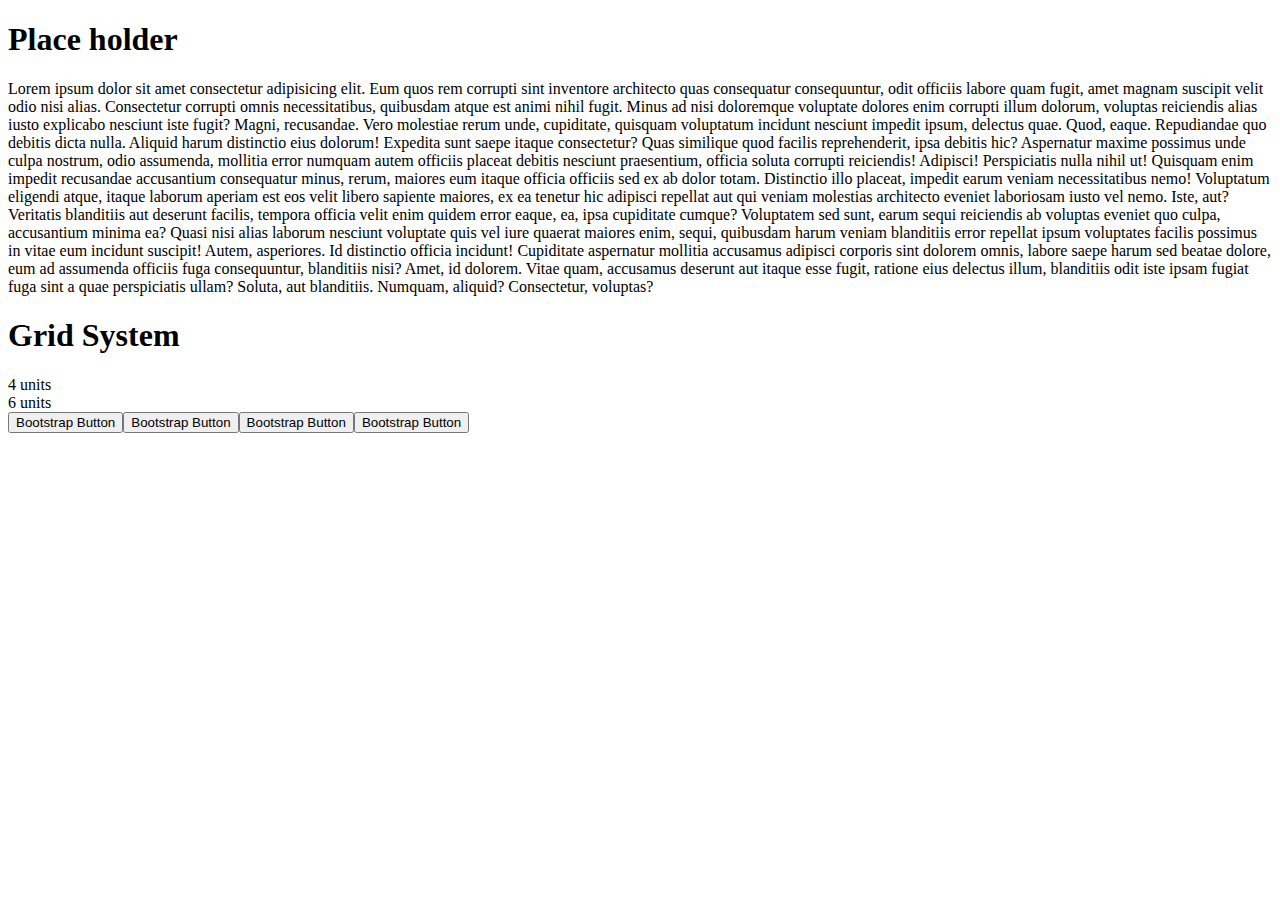
<file: Boostrap/index.html>
<!DOCTYPE html>
<html lang="en">
<head>
    <meta charset="UTF-8">
    <meta http-equiv="X-UA-Compatible" content="IE=edge">
    <meta name="viewport" content="width=device-width, initial-scale=1.0">
    <link href="https://cdn.jsdelivr.net/npm/bootstrap@5.1.3/dist/css/bootstrap.min.css" rel="stylesheet" integrity="sha384-1BmE4kWBq78iYhFldvKuhfTAU6auU8tT94WrHftjDbrCEXSU1oBoqyl2QvZ6jIW3" crossorigin="anonymous">
    <script src="https://cdn.jsdelivr.net/npm/bootstrap@5.1.3/dist/js/bootstrap.bundle.min.js" integrity="sha384-ka7Sk0Gln4gmtz2MlQnikT1wXgYsOg+OMhuP+IlRH9sENBO0LRn5q+8nbTov4+1p" crossorigin="anonymous"></script>
    <script src="https://cdn.jsdelivr.net/npm/@popperjs/core@2.10.2/dist/umd/popper.min.js" integrity="sha384-7+zCNj/IqJ95wo16oMtfsKbZ9ccEh31eOz1HGyDuCQ6wgnyJNSYdrPa03rtR1zdB" crossorigin="anonymous"></script>
<script src="https://cdn.jsdelivr.net/npm/bootstrap@5.1.3/dist/js/bootstrap.min.js" integrity="sha384-QJHtvGhmr9XOIpI6YVutG+2QOK9T+ZnN4kzFN1RtK3zEFEIsxhlmWl5/YESvpZ13" crossorigin="anonymous"></script>
    <title>Document</title>
</head>
<body>
    <div class="container-fluid">
        <h1 class="display-1">Place holder</h1>
        <p class="lead">Lorem ipsum dolor sit amet consectetur adipisicing elit. Eum quos rem corrupti sint inventore architecto quas consequatur consequuntur, odit officiis labore quam fugit, amet magnam suscipit velit odio nisi alias.
        Consectetur corrupti omnis necessitatibus, quibusdam atque est animi nihil fugit. Minus ad nisi doloremque voluptate dolores enim corrupti illum dolorum, voluptas reiciendis alias iusto explicabo nesciunt iste fugit? Magni, recusandae.
        Vero molestiae rerum unde, cupiditate, quisquam voluptatum incidunt nesciunt impedit ipsum, delectus quae. Quod, eaque. Repudiandae quo debitis dicta nulla. Aliquid harum distinctio eius dolorum! Expedita sunt saepe itaque consectetur?
        Quas similique quod facilis reprehenderit, ipsa debitis hic? Aspernatur maxime possimus unde culpa nostrum, odio assumenda, mollitia error numquam autem officiis placeat debitis nesciunt praesentium, officia soluta corrupti reiciendis! Adipisci!
        Perspiciatis nulla nihil ut! Quisquam enim impedit recusandae accusantium consequatur minus, rerum, maiores eum itaque officia officiis sed ex ab dolor totam. Distinctio illo placeat, impedit earum veniam necessitatibus nemo!
        Voluptatum eligendi atque, itaque laborum aperiam est eos velit libero sapiente maiores, ex ea tenetur hic adipisci repellat aut qui veniam molestias architecto eveniet laboriosam iusto vel nemo. Iste, aut?
        Veritatis blanditiis aut deserunt facilis, tempora officia velit enim quidem error eaque, ea, ipsa cupiditate cumque? Voluptatem sed sunt, earum sequi reiciendis ab voluptas eveniet quo culpa, accusantium minima ea?
        Quasi nisi alias laborum nesciunt voluptate quis vel iure quaerat maiores enim, sequi, quibusdam harum veniam blanditiis error repellat ipsum voluptates facilis possimus in vitae eum incidunt suscipit! Autem, asperiores.
        Id distinctio officia incidunt! Cupiditate aspernatur mollitia accusamus adipisci corporis sint dolorem omnis, labore saepe harum sed beatae dolore, eum ad assumenda officiis fuga consequuntur, blanditiis nisi? Amet, id dolorem.
        Vitae quam, accusamus deserunt aut itaque esse fugit, ratione eius delectus illum, blanditiis odit iste ipsam fugiat fuga sint a quae perspiciatis ullam? Soluta, aut blanditiis. Numquam, aliquid? Consectetur, voluptas?</p>
    </div>
    <div class="container">
        <h1 class="display-1 text-center text-primary">Grid System</h1>
        <div class="row">
            <div class="col-4 bg-success">4 units</div>
            <div class="col-6 bg-info">6 units</div>
        </div>
    </div>
    <button type="button" class="btn btn-primary">Bootstrap Button</botton>
    <button type="button" class="btn btn-info">Bootstrap Button</botton>
    <button type="button" class="btn btn-outline-success">Bootstrap Button</botton>
    <button type="button" class="btn btn-outline-warning">Bootstrap Button</botton>
      
     
</body>
</html>
</file>
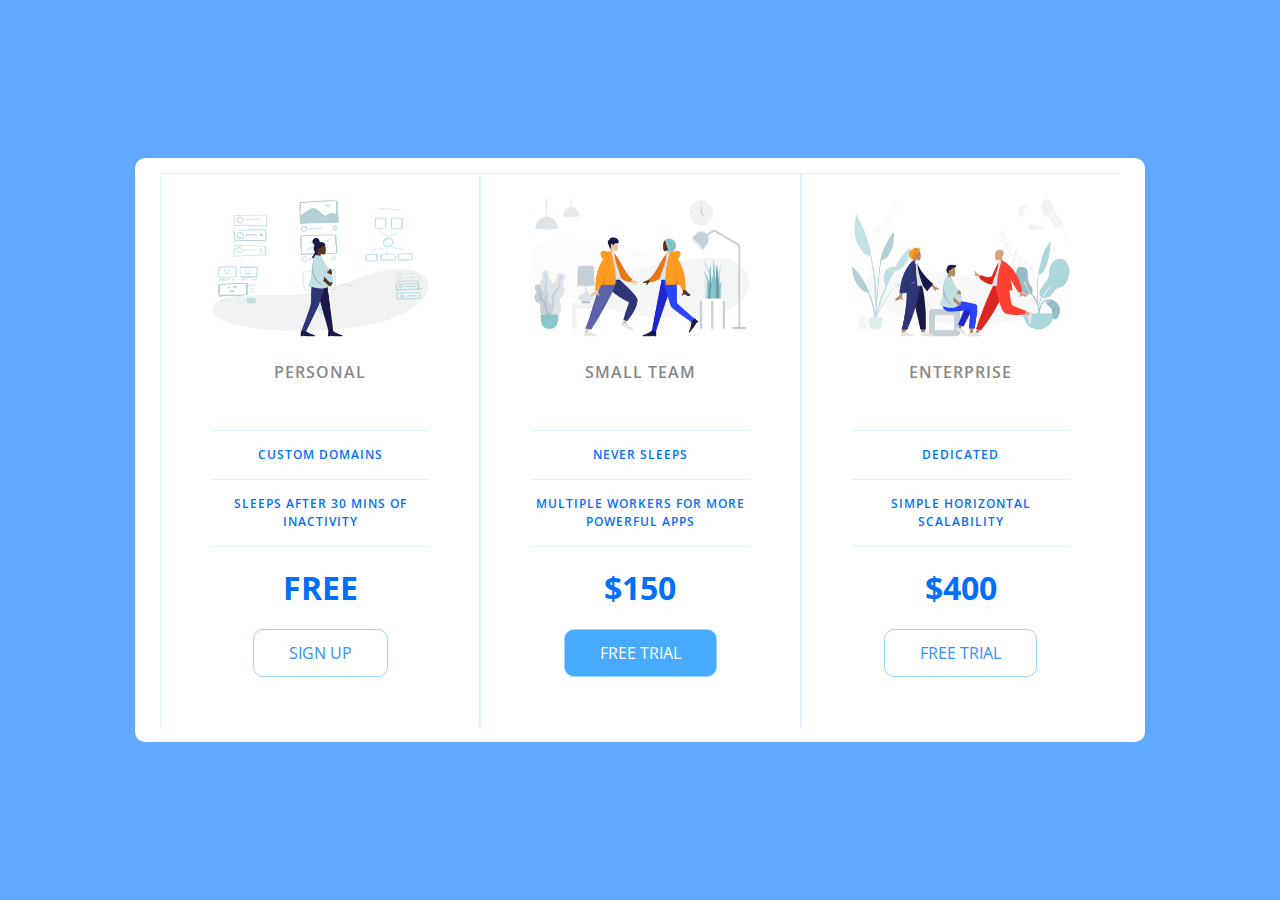
<file: PricingPanel/PriceTable/index.html>
<!DOCTYPE html>
<html lang="en">

<head>
    <meta charset="UTF-8">
    <meta name="viewport" content="width=device-width, initial-scale=1.0">
    <title>Price Tiers</title>
    <link rel="stylesheet" href="https://fonts.googleapis.com/css?family=Open+Sans:400,600,700">
    <link rel="stylesheet" href="app.css">
</head>

<body>
    <div class="panel">

        <div class="pricing-plan">
            <img src="icons/icon1.png" alt="" class="pricing-img">
            <h2 class="pricing-header">Personal</h2>
            <ul class="pricing-features">
                <li class="pricing-features-item">Custom domains</li>
                <li class="pricing-features-item">Sleeps after 30 mins of inactivity</li>
            </ul>
            <span class="pricing-price">Free</span>
            <a href="#/" class="pricing-button">Sign up</a>
        </div>

        <div class="pricing-plan">
            <img src="icons/icon2.png" alt="" class="pricing-img">
            <h2 class="pricing-header">Small team</h2>
            <ul class="pricing-features">
                <li class="pricing-features-item">Never sleeps</li>
                <li class="pricing-features-item">Multiple workers for more powerful apps</li>
            </ul>
            <span class="pricing-price">$150</span>
            <a href="#/" class="pricing-button is-featured">Free trial</a>
        </div>

        <div class="pricing-plan">
            <img src="icons/icon3.png" alt="" class="pricing-img">
            <h2 class="pricing-header">Enterprise</h2>
            <ul class="pricing-features">
                <li class="pricing-features-item">Dedicated</li>
                <li class="pricing-features-item">Simple horizontal scalability</li>
            </ul>
            <span class="pricing-price">$400</span>
            <a href="#/" class="pricing-button">Free trial</a>
        </div>

    </div>

</body>

</html>
</file>
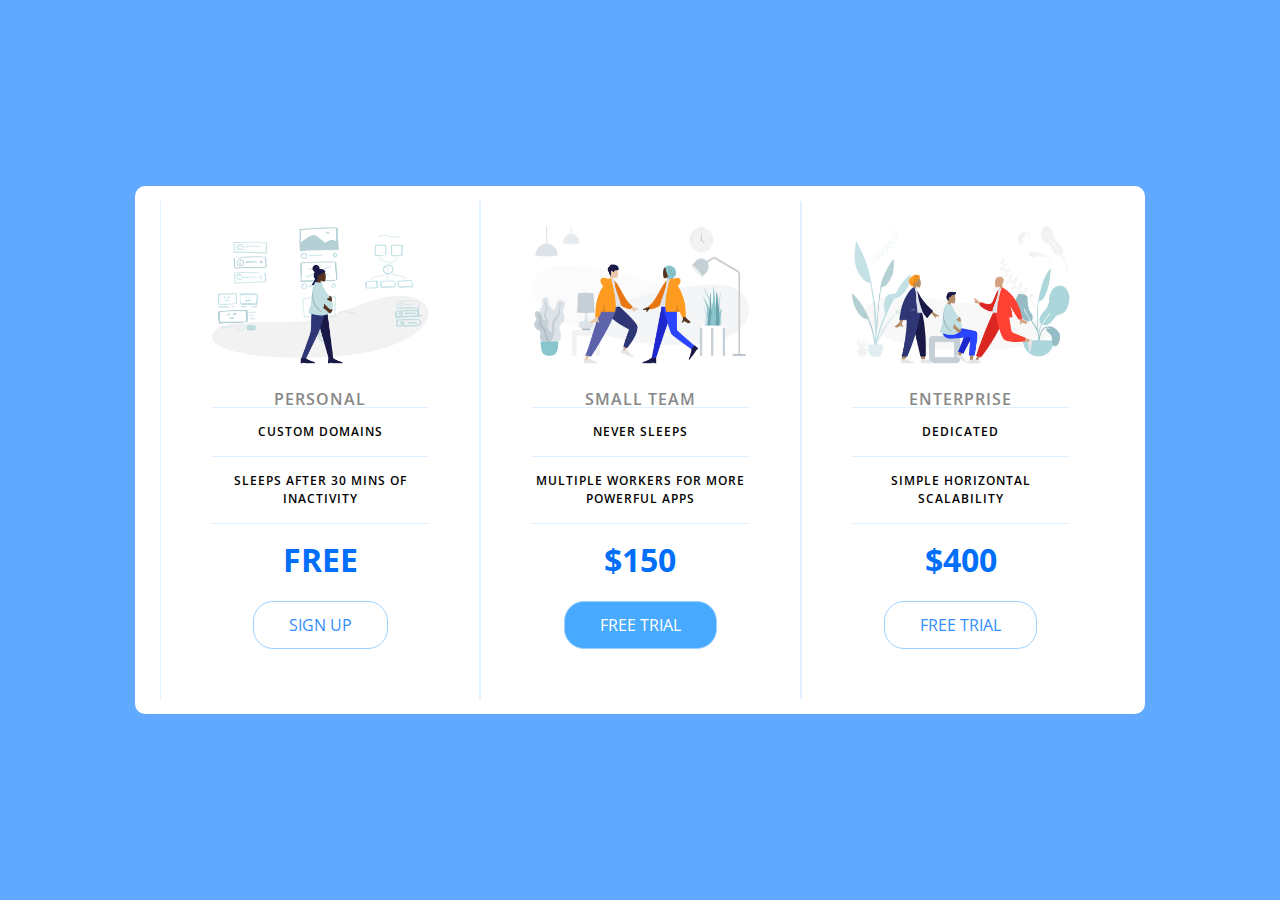
<file: PricingPanel/PriceTableStarter/index.html>
<!DOCTYPE html>
<html lang="en">

<head>
    <meta charset="UTF-8">
    <meta name="viewport" content="width=device-width, initial-scale=1.0">
    <title>Price Tiers</title>
    <link rel="stylesheet" href="https://fonts.googleapis.com/css?family=Open+Sans:400,600,700">
    <link rel="stylesheet" href="app.css">
</head>

<body>
    <div class="panel pricing-table">

        <div class="pricing-plan">
            <img src="icons/icon1.png" alt="" class="pricing-img">
            <h2 class="pricing-header">Personal</h2>
            <ul class="pricing-features">
                <li class="pricing-features-item">Custom domains</li>
                <li class="pricing-features-item">Sleeps after 30 mins of inactivity</li>
            </ul>
            <span class="pricing-price">Free</span>
            <a href="#/" class="pricing-button">Sign up</a>
        </div>

        <div class="pricing-plan">
            <img src="icons/icon2.png" alt="" class="pricing-img">
            <h2 class="pricing-header">Small team</h2>
            <ul class="pricing-features">
                <li class="pricing-features-item">Never sleeps</li>
                <li class="pricing-features-item">Multiple workers for more powerful apps</li>
            </ul>
            <span class="pricing-price">$150</span>
            <a href="#/" class="pricing-button is-featured">Free trial</a>
        </div>

        <div class="pricing-plan">
            <img src="icons/icon3.png" alt="" class="pricing-img">
            <h2 class="pricing-header">Enterprise</h2>
            <ul class="pricing-features">
                <li class="pricing-features-item">Dedicated</li>
                <li class="pricing-features-item">Simple horizontal scalability</li>
            </ul>
            <span class="pricing-price">$400</span>
            <a href="#/" class="pricing-button">Free trial</a>
        </div>

    </div>

</body>

</html>
</file>
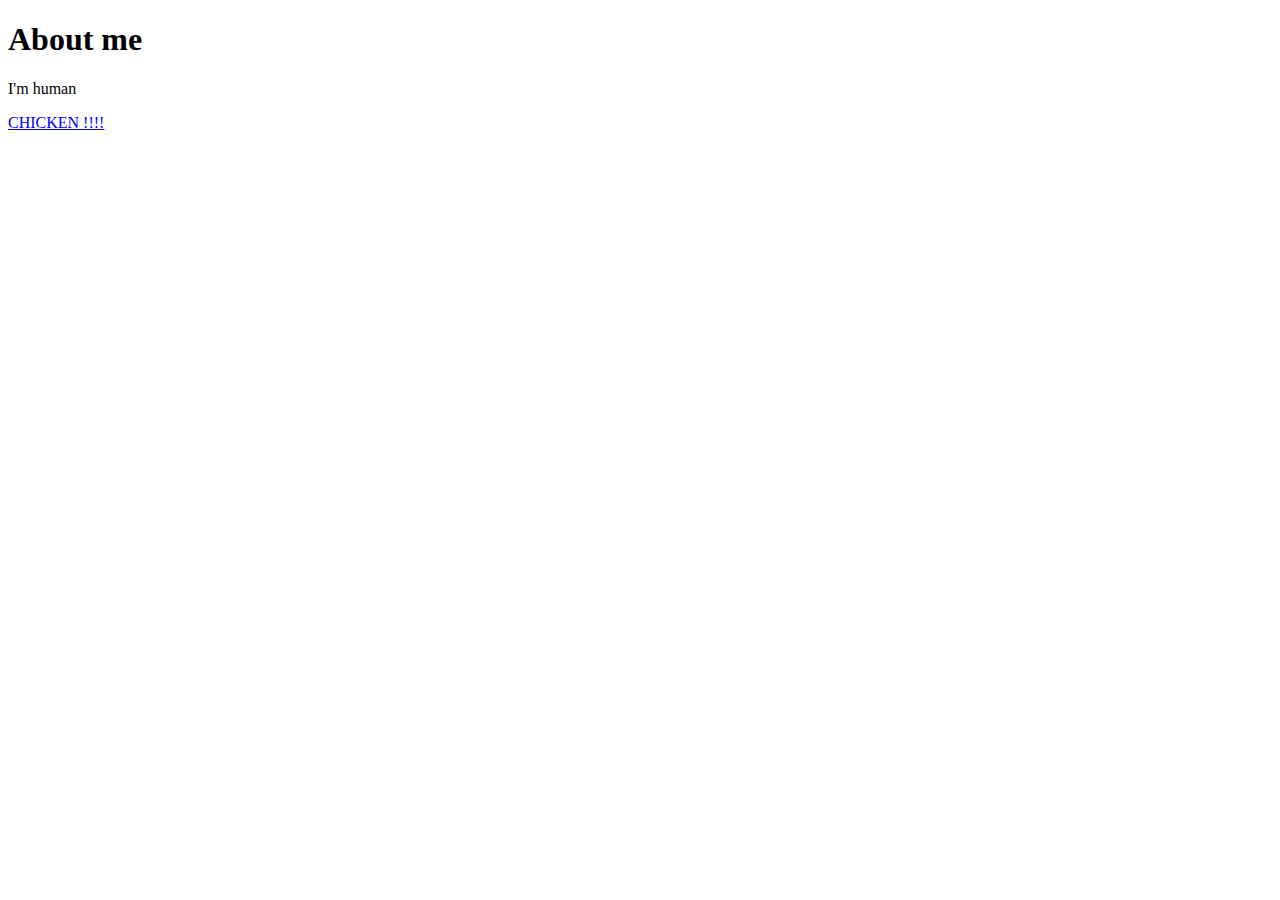
<file: about.html>
<!DOCTYPE html>
<html lang="en">
<head>
    <meta charset="UTF-8">
    <meta http-equiv="X-UA-Compatible" content="IE=edge">
    <meta name="viewport" content="width=device-width, initial-scale=1.0">
    <title>About Page</title>
</head>
<body>
    <h1>About me</h1>
    <p>I'm human</p>
    <a href="chickens.html">CHICKEN !!!!</a>
</body>
</html>
</file>
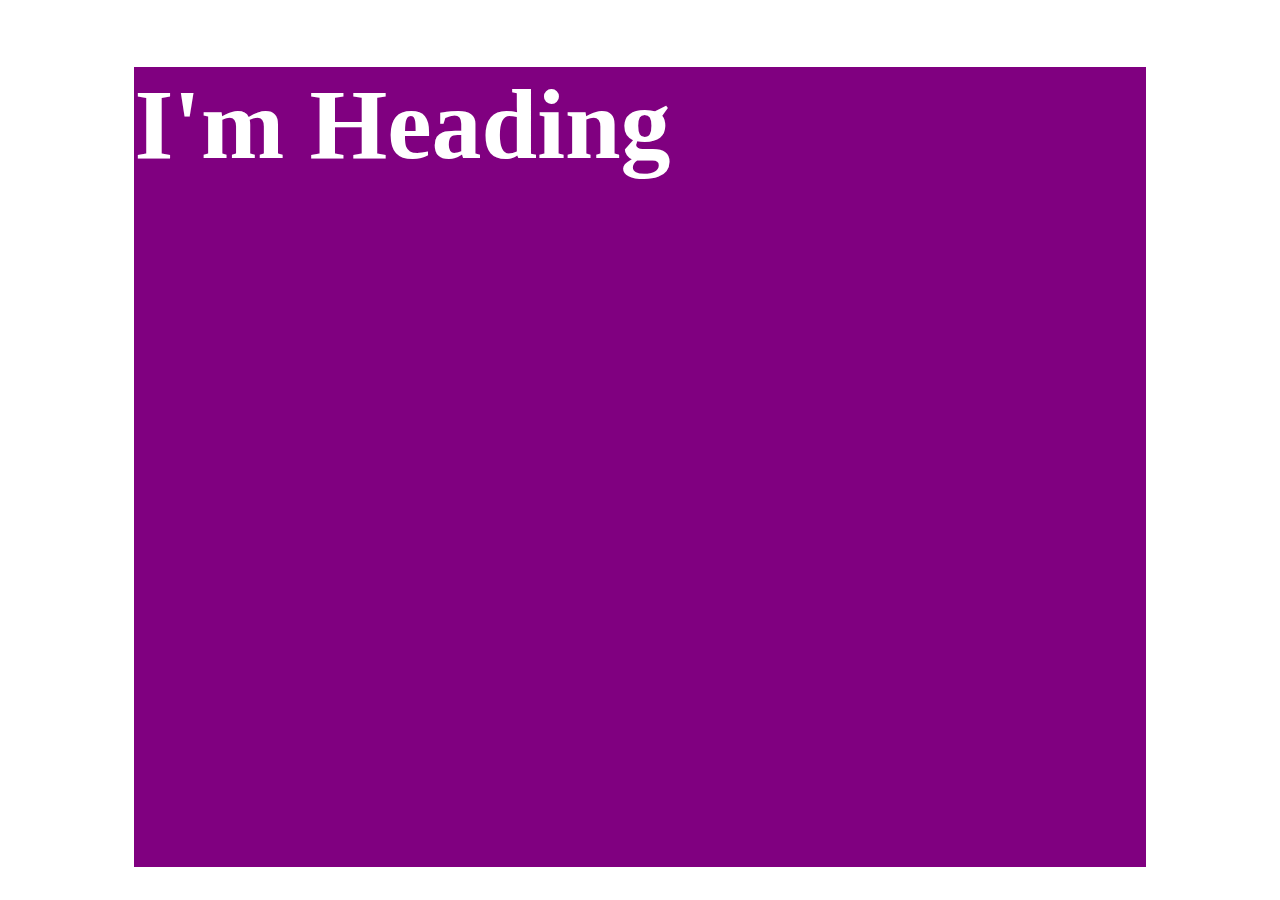
<file: background.html>
<!DOCTYPE html>
<html lang="en">
<head>
    <meta charset="UTF-8">
    <meta http-equiv="X-UA-Compatible" content="IE=edge">
    <meta name="viewport" content="width=device-width, initial-scale=1.0">
    <link rel="stylesheet" href="background.css"/>
    <title>Document</title>
</head>
<body>
    <section>
        <h1>I'm Heading</h1>
    </section>
</body>
</html>
</file>
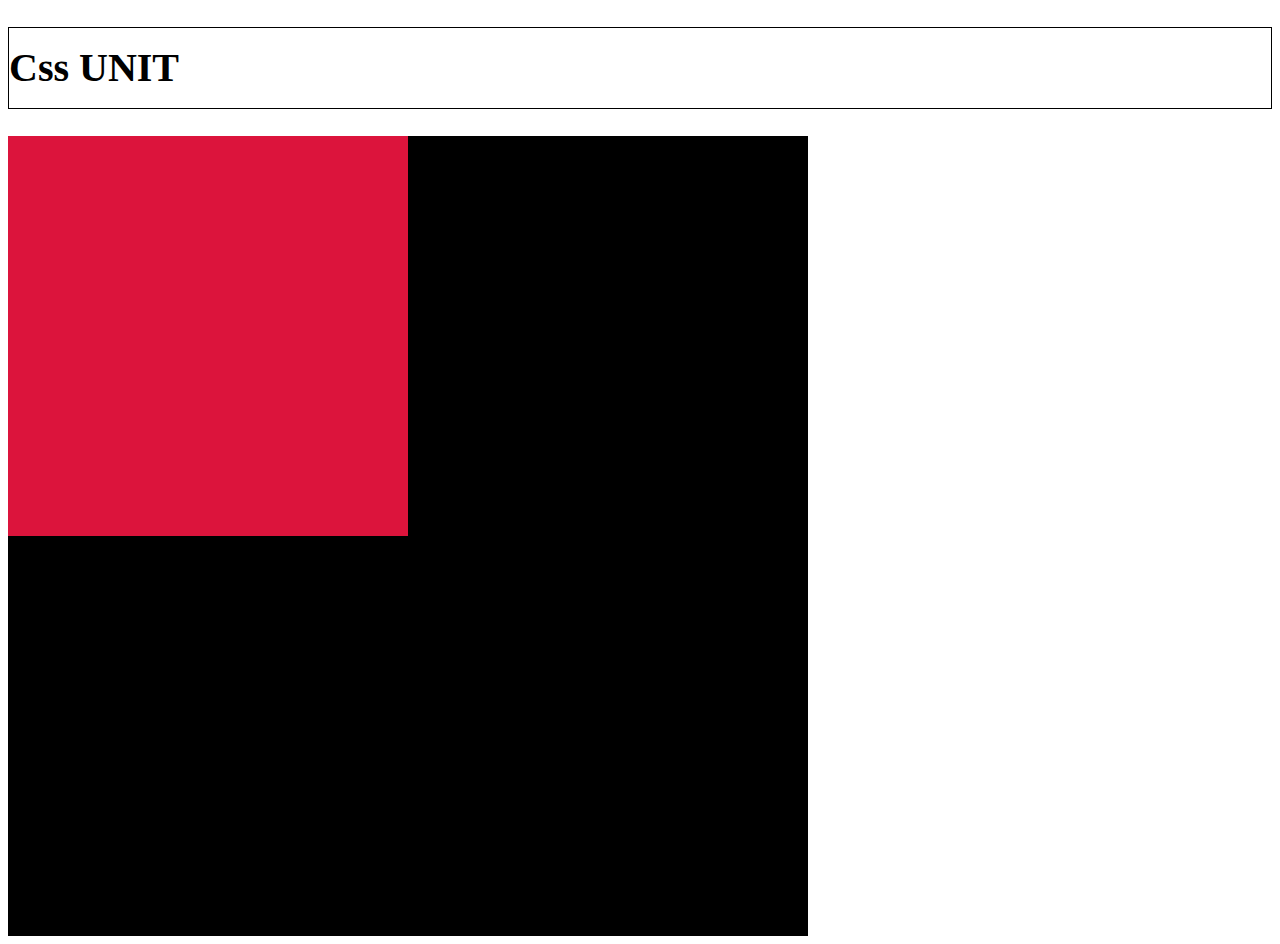
<file: box-model.html>
<!DOCTYPE html>
<html lang="en">
<head>
    <meta charset="UTF-8">
    <meta http-equiv="X-UA-Compatible" content="IE=edge">
    <meta name="viewport" content="width=device-width, initial-scale=1.0">
    <link rel="stylesheet" href="box-model.css"/>
    <title>Box-Model</title>
</head>
<body>
    <!-- <h1>Hello</h1>
    <div id="one">
        Lorem ipsum dolor sit amet consectetur adipisicing elit. Aliquid beatae debitis sed rerum, fuga eum, quos porro impedit exercitationem quasi aperiam sunt, distinctio quaerat nostrum alias illo. Eaque, quos non.
    </div>
    <div id="two">
        Lorem ipsum dolor sit amet consectetur adipisicing elit. Aliquid beatae debitis sed rerum, fuga eum, quos porro impedit exercitationem quasi aperiam sunt, distinctio quaerat nostrum alias illo. Eaque, quos non.
    </div>
    <div id="three"> 
        Lorem ipsum dolor sit amet consectetur adipisicing elit. Aliquid beatae debitis sed rerum, fuga eum, quos porro impedit exercitationem quasi aperiam sunt, distinctio quaerat nostrum alias illo. Eaque, quos non.
    </div>
    <button class="pad">Pad Me!</button>
    <h1 class="four">I'm h1</h1>
    <h1 class="four">I'm also h1</h1>
    <p>Lorem ipsum, dolor sit amet consectetur adipisicing elit. Praesentium modi itaque quo architecto tempore necessitatibus hic! Unde suscipit cupiditate error numquam autem consectetur natus molestiae temporibus, in provident fuga non.
    Voluptas, aperiam cumque possimus quos eveniet tempora, vero rem omnis, officia adipisci explicabo laudantium nisi corrupti! Facilis repellendus corporis delectus nemo. Praesentium, labore iste. Quis nulla deserunt dolorem corrupti magni!
    Deserunt, accusamus similique cupiditate laboriosam suscipit quisquam reprehenderit. Nesciunt quam aut voluptates rerum perferendis? Tenetur illum corporis mollitia molestias, quos hic ut sapiente alias, deleniti consequuntur labore expedita aliquam exercitationem!
    Labore repudiandae, suscipit optio repellat assumenda recusandae similique inventore eligendi eum rerum velit minus fuga animi libero minima nihil quisquam reiciendis cum nobis itaque non vitae quos quasi accusantium! Accusamus.
    Sequi in possimus tempore est nulla aliquam ullam. Architecto nemo hic eveniet, in quidem veniam alias dolorum doloribus odio, optio eius labore, ipsum deserunt quam odit accusamus modi velit autem.
    <span>I"M SPAN</span>
    Consectetur reiciendis quam nemo vero saepe voluptatibus veritatis reprehenderit necessitatibus commodi voluptatem. Inventore, vitae fugiat culpa illo excepturi amet hic dolorum dolorem quo alias dolor et commodi eligendi cum mollitia.
    Quia quis porro iste alias quisquam cum accusantium hic tenetur repellat. Ab ea explicabo illum similique cum distinctio optio, fugiat impedit, enim voluptas, doloremque et aperiam mollitia? Enim, necessitatibus distinctio!
    Facilis culpa eligendi repellendus illo reprehenderit cum eaque? Maiores eveniet cumque quis odio sunt ab beatae assumenda error provident culpa, velit modi obcaecati magni similique accusamus tempora nostrum. Quis, eum.
    Soluta reprehenderit ut amet facere facilis. Nobis, explicabo blanditiis magnam vel veritatis eligendi? Molestiae adipisci quas itaque enim magnam labore nihil recusandae sunt ipsam similique. Sunt dolores recusandae temporibus dicta!
    Ducimus voluptatum incidunt illo dolorem, veniam hic rerum similique corporis itaque quisquam, dolore architecto repellendus provident autem, repellat ipsam fugiat. Quasi facilis ducimus eveniet soluta minus vitae id aliquam accusantium!</p> -->
    <!-- <div class="div1"></div>
    <div class="div1"></div>
    <div class="div1"></div>

    <div class="div2"></div>
    <div class="div2"></div>
    <div class="div2"></div> -->
    <h1>Css UNIT</h1>
    <section>
        <div></div>
    </section>
</body>
</html>
</file>
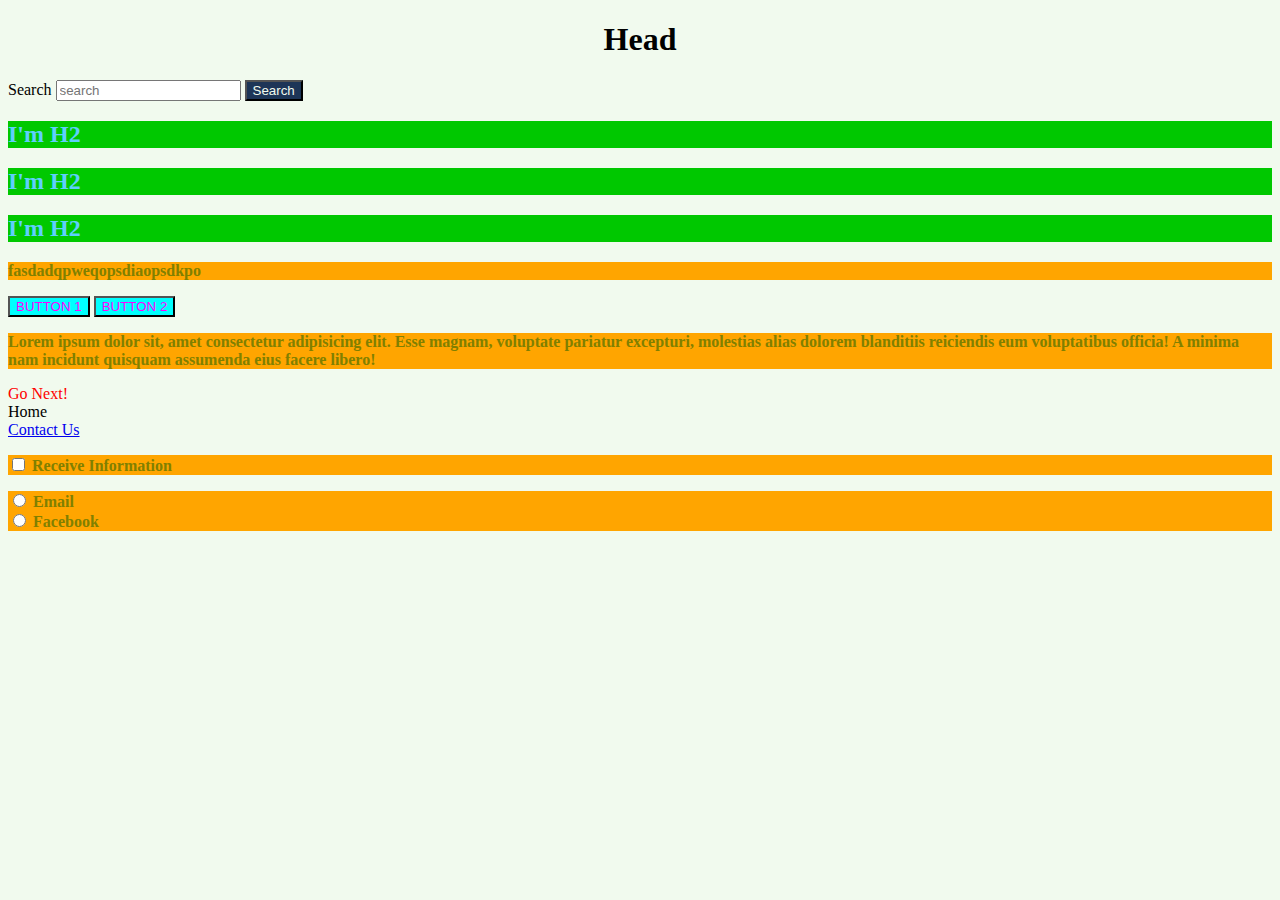
<file: css-intro.html>
<!DOCTYPE html>
<html lang="en">
<head>
    <meta charset="UTF-8">
    <meta http-equiv="X-UA-Compatible" content="IE=edge">
    <meta name="viewport" content="width=device-width, initial-scale=1.0">
    <title>CSS Intro</title>
    <link rel="stylesheet" href="css-intro.css"/>
    <!-- <style>
        h2{
            color:palevioletred
        }
    </style> -->
</head>
<body>
    <!-- <h1 style="color:purple">Hello World</h1>
    <button style="background-color: palegreen;">I AM BUTTON!!!</button> -->
    <!--Inline style directly inline on each element most of time-->
    <h1>Head</h1>
    <label for="search-text">Search</label>
    <input type="text" id="search-text"  placeholder="search"/>
    <button id="search">Search</button>
    <h2>I'm H2</h2>
    <h2>I'm H2</h2>
    <h2>I'm H2</h2>
    <p>fasdadqpweqopsdiaopsdkpo</p>
    <button>BUTTON 1</button>
    <button>BUTTON 2</button>
    <p>Lorem ipsum dolor sit, amet consectetur adipisicing elit. Esse magnam, voluptate pariatur excepturi, molestias alias dolorem blanditiis reiciendis eum voluptatibus officia! A minima nam incidunt quisquam assumenda eius facere libero!</p>
    <li class="next">  
        <a href="form.html">Go Next!</a>
    </li>
</body>
<footer>
    <li>
        <a>Home</a>
    </li>
    <section class="conteact">
        <li>
            <a href="http://google.com">Contact Us</a>
        </li>
        <p>
            <input type="checkbox" id="receive"/>
            <label for="receive">Receive Information</label>
        </p>
        <p>        
            <input type="radio" id="email" name="received"/>
            <label for="email" >Email</label>
            <br/>
            <input type="radio" id="facebook" name="received"/>
            <label for="facebook" >Facebook</label>
        </p> 
    </section>
</footer>
</html>
</file>
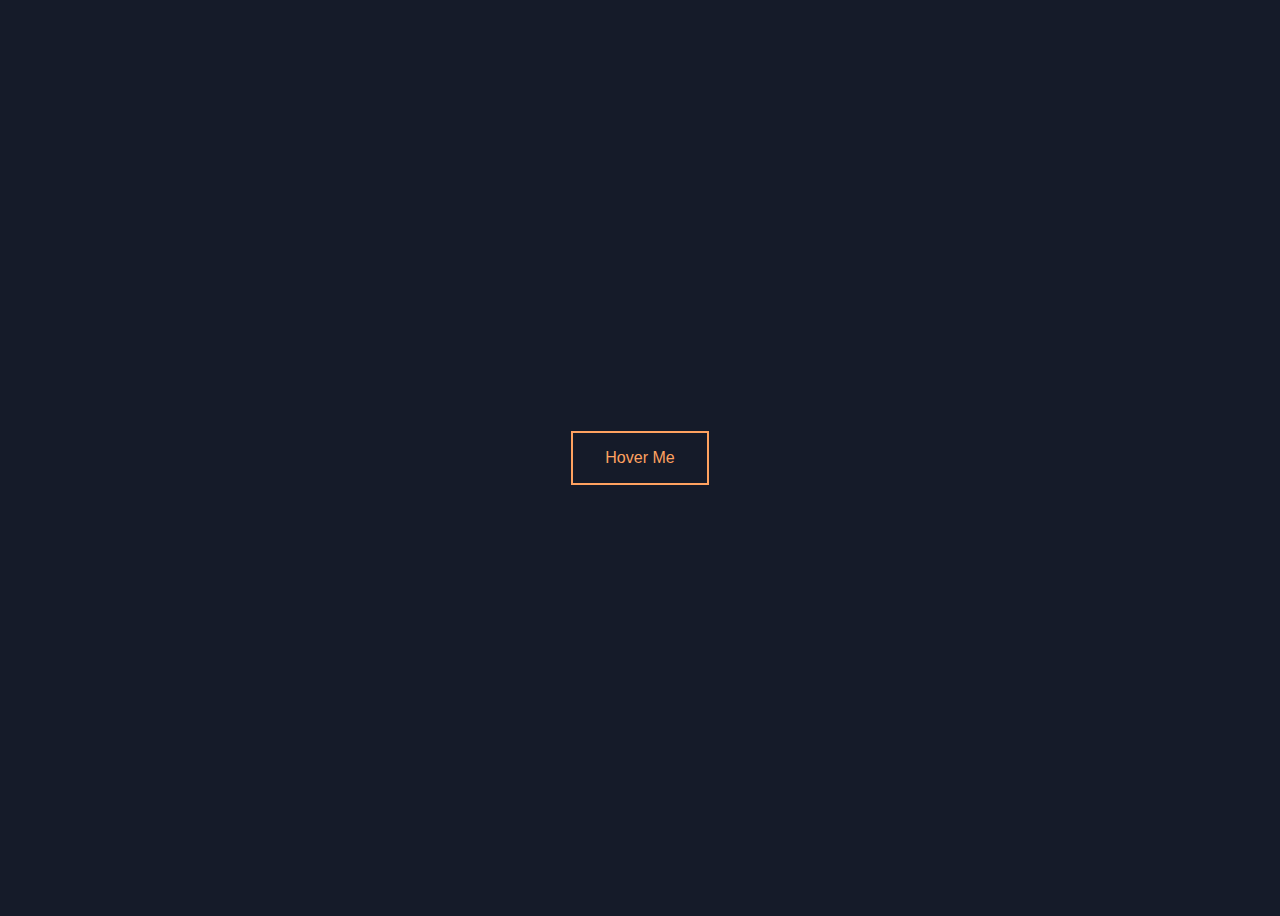
<file: fancyButton.html>
<!DOCTYPE html>
<html lang="en">
<head>
    <meta charset="UTF-8">
    <meta http-equiv="X-UA-Compatible" content="IE=edge">
    <meta name="viewport" content="width=device-width, initial-scale=1.0">
    <link rel="stylesheet" href="fancyButton.css" />
    <link href="http://fonts.googleapis.com/css2?family=Roboto+Mono:wght@300&display=swap"/>
    <title>Fancy Button</title>
</head>
<body>
    <button>Hover Me</button>
</body>
</html>
</file>
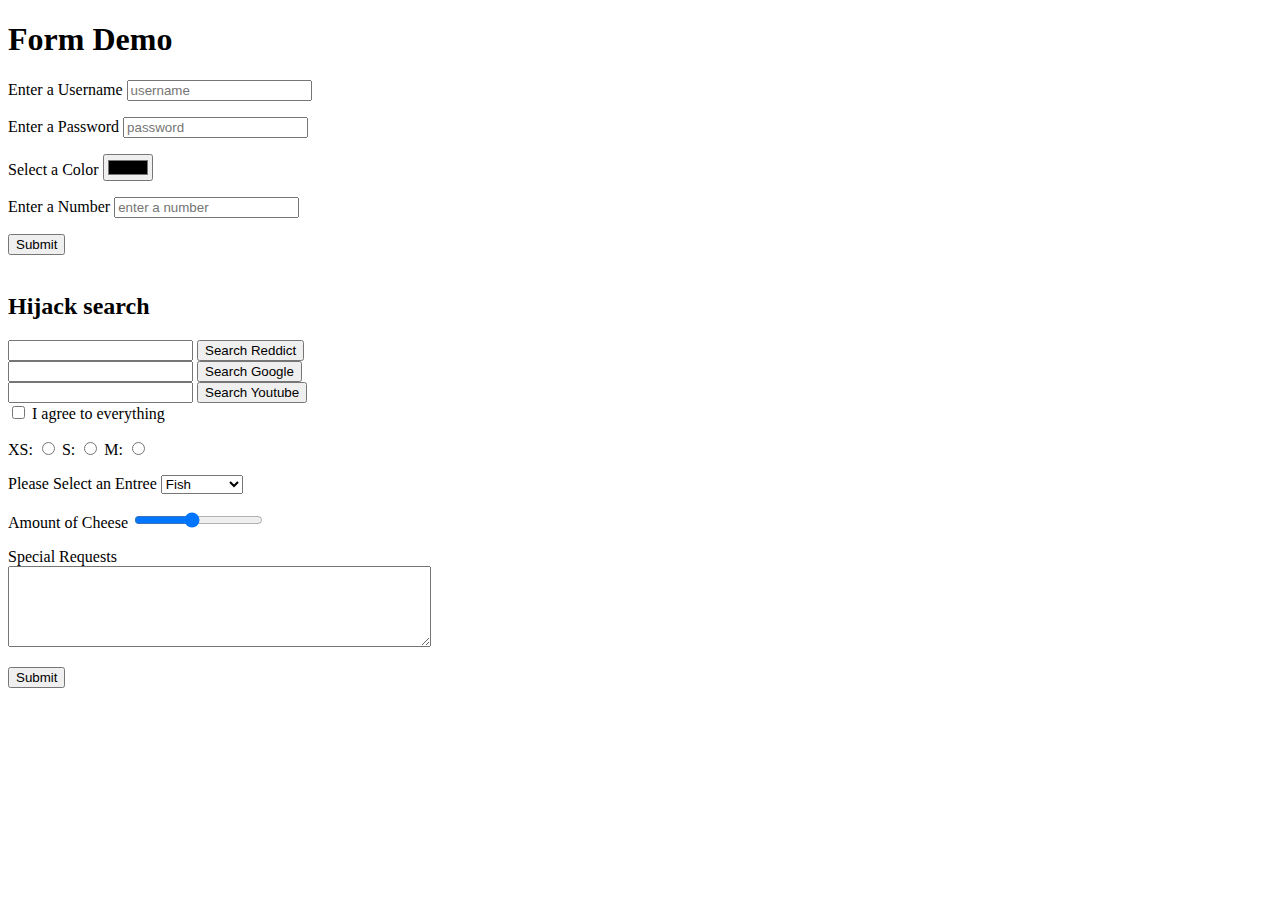
<file: form.html>
<!DOCTYPE html>
<html lang="en">
<head>
    <meta charset="UTF-8">
    <meta http-equiv="X-UA-Compatible" content="IE=edge">
    <meta name="viewport" content="width=device-width, initial-scale=1.0">
    <title>Form HTML</title>
</head>
<body>
    <h1>Form Demo</h1>
    <form action="/chickens.html">
        <p>
            <label for="username">Enter a Username</label>
            <input id="username" name="username" type="text" placeholder="username"/>
        </p>
        <p>
            <label for="password">Enter a Password</label>
            <input id="password" name="password" type="password" placeholder="password"/>
        </p>
        <p>
            <label for="color">Select a Color</label>
            <input id="color" name="color" type="color"/>
        </p>
        <p>
            <label for="number">Enter a Number</label>
            <input type="number" name="num" min="0"  step="5" placeholder="enter a number"/>
        </p> 
        <button>Submit</button>
    </form>
    <br/>
    <div>
        <h2>Hijack search</h2>
        <form action="http://www.reddict.com/search">
            <input type="text" name="q"/>
            <button>Search Reddict</button>
        </form>
        <form action="http://www.google.com/search"></form>
            <input type="text" name="q">
            <button>Search Google</button>
        </form>
    <form action="http://www.youtube.com/results">
        <input type="text" name="search_query">
        <button>Search Youtube</button>
    </form>
    </div>
    <div>
        <form action="/birds">
            <input value='true' type="checkbox" name="agree_tos" id="agree" />
            <label for="agree">I agree to everything</label>
            <p>
                <label for="xs">XS:</label>
                <input type="radio" name="size" id="xs" value="xs"/>
                <label for="s">S:</label>
                <input type="radio" name="size" id="s" value="m"/>
                <label for="m">M:</label>
                <input type="radio" name="size" id="m" value="m"/>
            </p>
            <p> 
                <label for="meal">Please Select an Entree</label>
                <select name="meal" id="meal"> 
                    <option value="fish" selected>Fish</option>
                    <option value="vegetable">Vegetable</option>
                    <option value="steak">Steak</option>
                </select>
            </p>
            <p>
                <label for="cheese">Amount of Cheese</label>
                <input type="range" min="1" max="10" value="5" id="cheese" name="cheese_level" />
            </p>
            <p>
                <label for="request">Special Requests</label>
                <br/>
                <textarea id="request" name="request" rows="5" cols="50"></textarea>
            </p>
            <button>Submit</button>
        </form>
    </div>
    <!--attribute action specifies where the form data should be sent-->
    <!--attribute method specifies which HTTP method should be used-->
</body>
</html>
</file>
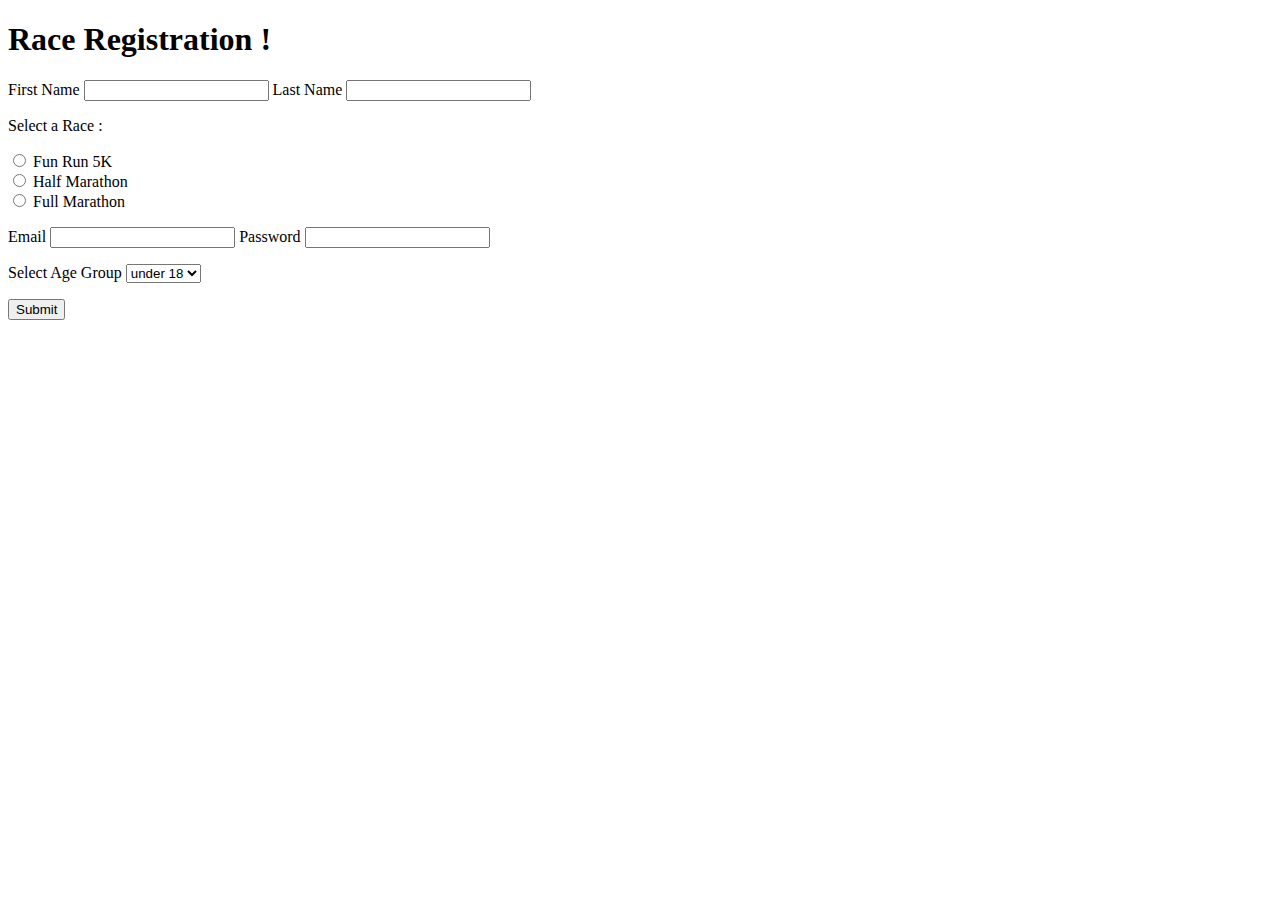
<file: maraton-register-form.html>
<!DOCTYPE html>
<html lang="en">
<head>
    <meta charset="UTF-8">
    <meta http-equiv="X-UA-Compatible" content="IE=edge">
    <meta name="viewport" content="width=device-width, initial-scale=1.0">
    <title>Marathon Register Form</title>
</head>
<body>
    <h1>Race Registration !</h1>
    <form action="">
        <p>
            <label for="firstName">First Name</label>
            <input type="text" name="firstName" id="firstName" required>
            <label for="lastName">Last Name</label>
            <input type="text" name="lastName" id="lastName" required>
        </p>
        <p>Select a Race :</p>
        <p>
            <div>
                <input type="radio" id="funRun" name="race" value="funRun">
                <label for="funRun">Fun Run 5K</label>
            </div>
           <div>
            <input type="radio" id="half" name="race" value="half">
            <label for="half">Half Marathon</label>
           </div>
           <div>
            <input type="radio" id="full" name="race" value="full">
            <label for="full">Full Marathon</label>
           </div>
        </p>
        <p>
            <label for="email">Email </label>
            <input type="email" required name="email" id="email"/>
            <label for="password">Password</label>
            <input type="password" required name="password" id="password"/>
        </p>
        <p>
            <label for="age">Select Age Group</label>
            <select name="age" id="age">
                <option value="under18" selected>under 18</option>
                <option value="18-30">18-30</option>
                <option value="31-50">31-50</option>
                <option value="50+">50+</option>
            </select>
        </p>
        <button>Submit</button>
    </form>
</body>
</html>
</file>
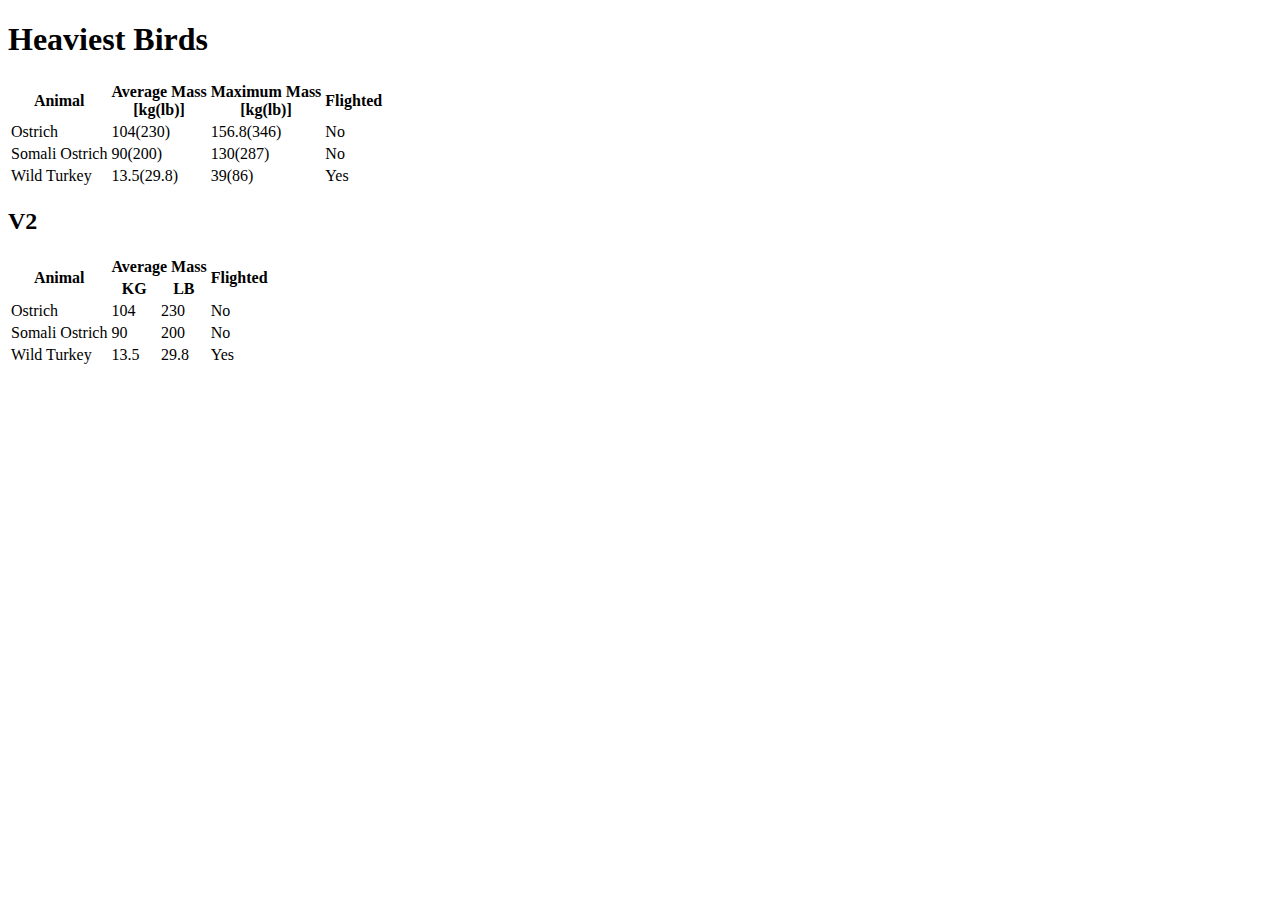
<file: table.html>
<!DOCTYPE html>
<html lang="en">
<head>
    <meta charset="UTF-8">
    <meta http-equiv="X-UA-Compatible" content="IE=edge">
    <meta name="viewport" content="width=device-width, initial-scale=1.0">
    <title>Heaviest Birds Table</title>
</head>
<body>
    <h1>Heaviest Birds</h1>
    <table>
        <thead>
            <tr>
                <th>Animal</th>
                <th>
                    Average Mass
                    <br/>
                    [kg(lb)]
                </th>
                <th>
                    Maximum Mass
                    <br/>
                    [kg(lb)]
                </th>
                <th>Flighted</th>
            </tr>
        </thead>
        <tbody>
            <tr>
                <td>Ostrich</td>
                <td>104(230)</td>
                <td>156.8(346)</td>
                <td>No</td>
            </tr>
            <tr>
                <td>Somali Ostrich</td>
                <td>90(200)</td>
                <td>130(287)</td>
                <td>No</td>
            </tr> 
            <tr>
                <td>Wild Turkey</td>
                <td>13.5(29.8)</td>
                <td>39(86)</td>
                <td>Yes</td>
            </tr>
        </tbody>  
    </table>

    <h2>V2</h2>
    <table>
        <thead>
            <tr>
                <th rowspan="2">Animal</th>
                <th colspan="2">Average Mass</th>
                <th rowspan="2">Flighted</th>
            </tr>
            <tr>
                <th>KG</th>
                <th>LB</th>
            </tr>
        </thead>
        <tbody>
            <tr>
                <td>Ostrich</td>
                <td>104</td>
                <td>230</td>     
                <td>No</td>
            </tr>
            <tr>
                <td>Somali Ostrich</td>
                <td>90</td>           
                <td>200</td>           
                <td>No</td>
            </tr> 
            <tr>
                <td>Wild Turkey</td>
                <td>13.5</td>
                <td>29.8</td>
                <td>Yes</td>
            </tr>
        </tbody>  
    </table>
</body>
</html>
</file>
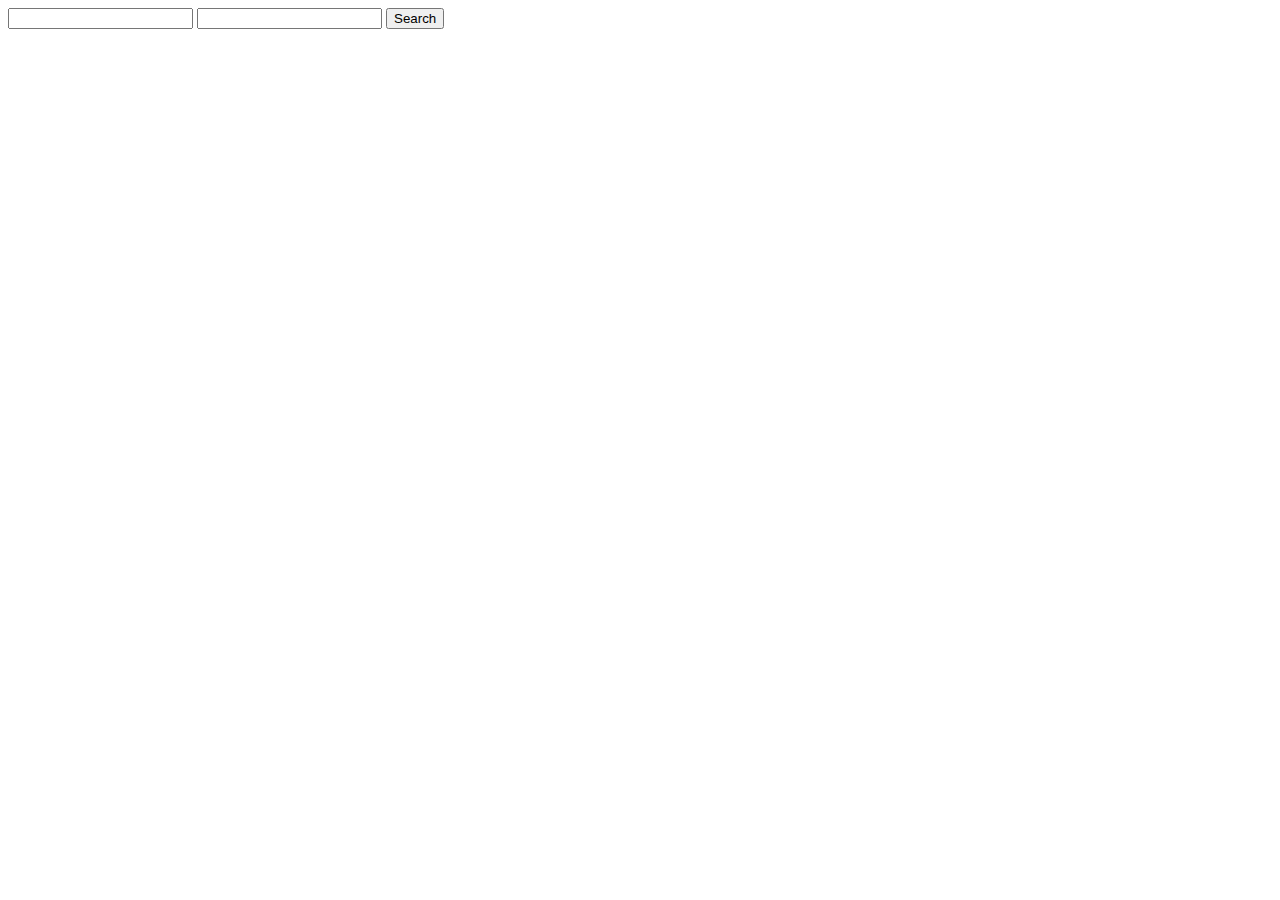
<file: test.html>
<!DOCTYPE html>
<html lang="en">
  <head>
    <meta charset="UTF-8" />
    <meta http-equiv="X-UA-Compatible" content="IE=edge" />
    <meta name="viewport" content="width=device-width, initial-scale=1.0" />
    <title>Document</title>
  </head>
  <body>
    <form name="search" method="post" action="result.html">
      <input type="text" name="staffId" />
      <input type="text" name="divisionId" />
      <input type="hidden" value="1" name="statusId" />
      <input type="submit" name="button" value="Search" />
    </form>
  </body>
</html>
</file>
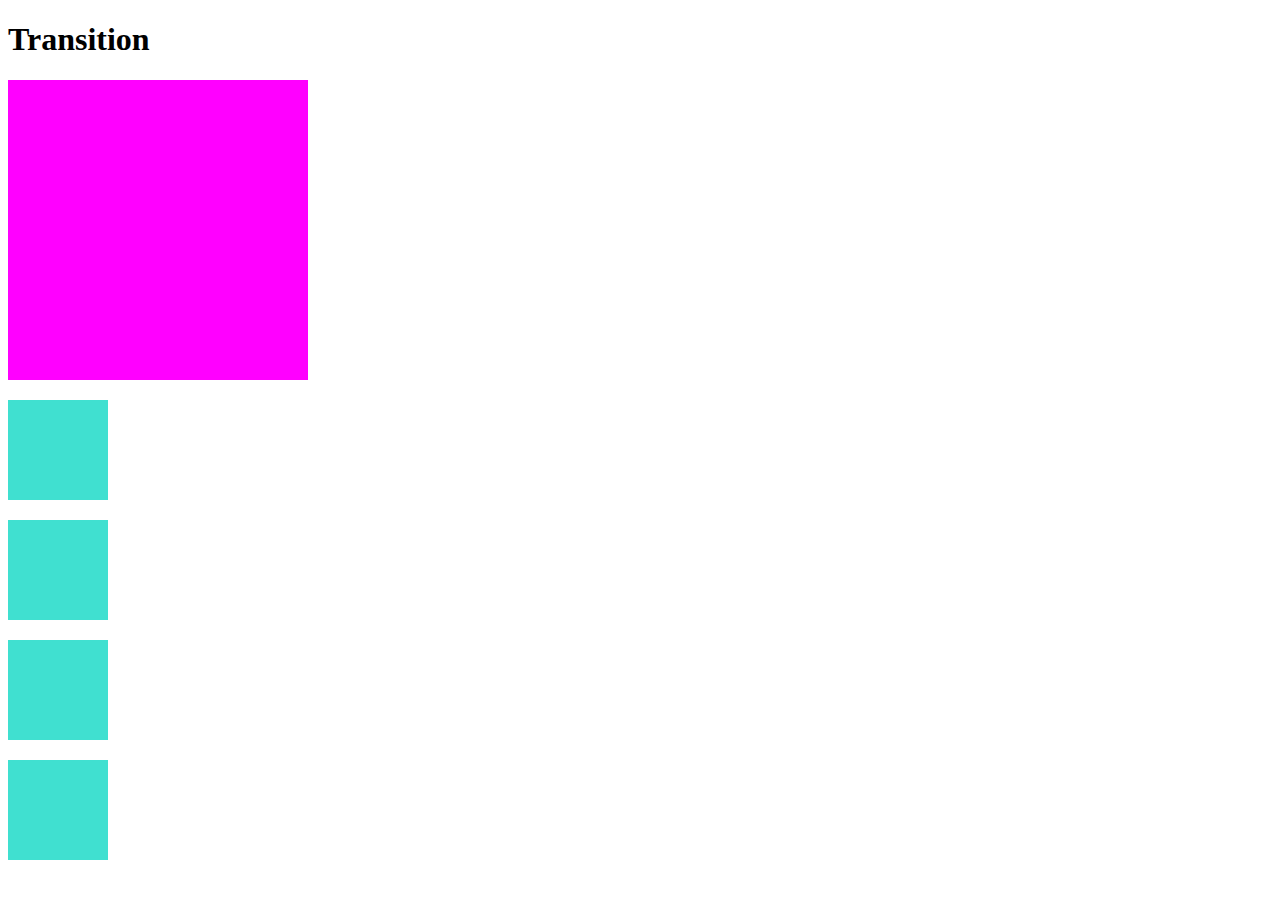
<file: transition.html>
<!DOCTYPE html>
<html lang="en">
<head>
    <meta charset="UTF-8">
    <meta http-equiv="X-UA-Compatible" content="IE=edge">
    <meta name="viewport" content="width=device-width, initial-scale=1.0">
    <link rel="stylesheet" href="transition.css"/>
    <title>Document</title>
</head>
<body>
    <h1>Transition</h1>
    <div class="circle"></div>
    <section>
        <div></div>
        <div></div>
        <div></div>
        <div></div>
    </section>
</body>
</html>
</file>
<file: PricingPanel/PriceTableStarter/app.css>
html,
body,
div,
span,
applet,
object,
iframe,
h1,
h2,
h3,
h4,
h5,
h6,
p,
blockquote,
pre,
a,
abbr,
acronym,
address,
big,
cite,
code,
del,
dfn,
em,
img,
ins,
kbd,
q,
s,
samp,
small,
strike,
strong,
sub,
sup,
tt,
var,
b,
u,
i,
center,
dl,
dt,
dd,
ol,
ul,
li,
fieldset,
form,
label,
legend,
table,
caption,
tbody,
tfoot,
thead,
tr,
th,
td,
article,
aside,
canvas,
details,
embed,
figure,
figcaption,
footer,
header,
hgroup,
menu,
nav,
output,
ruby,
section,
summary,
time,
mark,
audio,
video {
  margin: 0;
  padding: 0;
  border: 0;
  font-size: 100%;
  font: inherit;
  vertical-align: baseline;
}
/* HTML5 display-role reset for older browsers */
article,
aside,
details,
figcaption,
figure,
footer,
header,
hgroup,
menu,
nav,
section {
  display: block;
}
body {
  line-height: 1;
}
ol,
ul {
  list-style: none;
}
blockquote,
q {
  quotes: none;
}
blockquote:before,
blockquote:after,
q:before,
q:after {
  content: "";
  content: none;
}
table {
  border-collapse: collapse;
  border-spacing: 0;
}

html {
  font-family: "Open Sans", sans-serif;
  box-sizing: border-box;
}

body {
  background-color: #60a9ff;
  display: flex;
  justify-content: center;
  align-items: center;
  min-height: 100vh;
}

.panel {
  background-color: #ffff;
  border-radius: 10px;
  padding: 15px 25px;
  width: 100%;
  max-width: 960px;
  display: flex;
  flex-direction: column;
  text-align: center;
  text-transform: uppercase;
}

.pricing-plan {
  border: 1px solid #e1f1ff;
  border-top: none;
}

.pricing-plan:first-child {
  border-top: none;
}

.pricing-plan:last-child {
  border-bottom: none;
}

.pricing-img {
  margin-bottom: 25px;
  max-width: 100%;
}

.pricing-header {
  color: #888;
  font-weight: 600;
  letter-spacing: 1px;
}

.pricing-feature {
  margin: 50px 0 25px;
  color: #016ff9;
}

.pricing-features-item {
  font-weight: 600;
  letter-spacing: 1px;
  font-size: 12px;
  line-height: 1.5;
  padding: 15px 0;
  border-top: 1px solid #e1f1ff;
}

.pricing-features-item:last-child {
  border-bottom: 1px solid #e1f1ff;
}

.pricing-price {
  color: #016ff9;
  display: block;
  font-size: 32px;
  font-weight: 700;
  margin-top: 20px;
}

.pricing-button {
  border: 1px solid #9dd1ff;
  border-radius: 20px;
  color: #348efe;
  display: inline-block;
  padding: 15px 35px;
  text-decoration: none;
  margin: 25px 0;
  transition: background-color 200ms ease-out;
}

.pricing-button:hover,
.pricing-button:focus {
  background-color: #e1f1ff;
}

.pricing-button.is-featured {
  background-color: #48aaff;
  color: white;
}

.pricing-button.is-featured:hover,
.pricing-button.pricing-button.is-featured:focus {
  background-color: #269aff;
}

@media (min-width: 900px) {
  .panel {
    flex-direction: row;
  }
  .pricing-plan {
    border-top: none;
    border-bottom: none;
    border-right: 1px solid #e1f1ff;
    padding: 25px 50px;
  }
  .pricing-plan:last-child {
    border-right: none;
  }
}
</file>
<file: background.css>
section {
  width: 80%;
  height: 800px;
  background-color: purple;
  margin: 0 auto;
  background-image: center/40% no-repeat
    url("https://images.unsplash.com/photo-1643420198359-8e136abb96ad?ixlib=rb-1.2.1&ixid=MnwxMjA3fDB8MHxwaG90by1wYWdlfHx8fGVufDB8fHx8&auto=format&fit=crop&w=1229&q=80")
    cover;
}

h1 {
  font-size: 100px;
  color: white;
}
</file>
<file: box-model.css>
/* div {
  width: 200px;
  height: 200px;
  background-color: #e5989b;
}

h1 {
  background-color: pink;
  width: 100px;
  padding-left: 100px;
  padding-top: 60px;
  margin-bottom: 0px;
}

#one {
  background-color: #e5989b;
  border-width: 5px;
  border-color: black;
  border-style: solid;
  /* box-sizing: border-box;  */
/*
    make the width that we set 
    ไม่ใส่ box-sizing เป็น border-box
    จะทำให้ border+ เพิ่มจาก width ที่กำหนดไว้
    */
/* }

#two {
  background-color: #b5838d;
  border-color: #ffcdb2;
  border-width: 3px;
  border-style: dashed groove none dotted;
  border-left-width: 8px;
  padding-right: 50px;
  margin: 200px;
}

#three {
  background-color: #6d6875;
  border: 4px solid black;
  border-radius: 50%;
}

.pad {
  padding: 0px 10px;
}

.four {
  background-color: turquoise;
  border: 1px solid black;
  width: 300px;
  padding: 100px;
  margin: 100px;
}

span {
  background-color: turquoise;
  border: 1px solid black;
  width: 100px; /*Inline,width and height is ignored*/
/* padding: 10px; ดันele อื่นออก
  margin: 50px;
} */

/* .div1 {
  background-color: teal;
  width: 200px;
  height: 200px;
  border: 5px solid black;
  display: inline;
}

.div2 {
  background-color: teal;
  width: 200px;
  height: 200px;
  border: 5px solid black;
  display: inline-block;
} */

section {
  background-color: black;
  width: 800px;
  height: 800px;
}
div {
  width: 50%;
  height: 50%;
  background-color: crimson;
}

h1 {
  font-size: 40px;
  border: 1px solid black;
  line-height: 200%;
}
</file>
<file: css-intro.css>
h2{
    color:#5FCFFC;
    /*hex decimal*/
    background-color: rgba(0,200,0);
    /*rgb*/
}
/*h2 = selector*/

button{
    color:magenta;
    background-color:cyan;
    /*name color*/
}

p{
    color:olive;
    background:orange;
    /*background isn't equal to background-color*/
    font-weight:bold;
  
}

body{
    background-color: #f1faee;
}

h1{
    text-align:center;
}
/*Use id selector*/
#search{
    background-color: #1d3557;
    color:#f1faee;
}

.next a {
    color:red;
    text-decoration:orange wavy;
}
</file>
<file: fancyButton.css>
body {
  font-family: "Robot", "sans-serif";
  display: flex;
  align-items: center;
  justify-content: center;
  height: 100vh;
  background-color: #151b29;
}

button {
  background: none;
  color: #ffa260;
  border: 2px solid;
  padding: 1em 2em;
  font-size: 1em;
  transition: color 0.25s, border-color 0.25s, box-shadow 0.25s;
}

button:hover {
  border-color: #f1ff5c;
  color: white;
  box-shadow: 0 0.5em 0.5em -0.4em #f1ff5c;
  transform: translateY(-0.25em);
  cursor: pointer;
}
</file>
<file: transition.css>
.circle {
  width: 300px;
  height: 300px;
  background-color: magenta;
  transition: background-color 1s ease-in, border-radius 2s;
}

.circle:hover {
  background-color: cyan;
  border-radius: 50%;
}

section div {
  height: 100px;
  width: 100px;
  background-color: turquoise;
  margin: 20px 0;
  transition: margin-left 3s;
}

section:hover div {
  margin-left: 500px;
}

div:nth-of-type(1) {
  transition-timing-function: ease-in;
}
div:nth-of-type(2) {
  transition-timing-function: ease-out;
}
div:nth-of-type(3) {
  transition-timing-function: cubic-bezier(0.7, 0, 0.84, 0);
}
div:nth-of-type(4) {
  transition-timing-function: cubic-bezier(0.85, 0, 0.15, 1);
}
</file>
<file: PricingPanel/PriceTable/app.css>
/* http://meyerweb.com/eric/tools/css/reset/ 
   v2.0 | 20110126
   License: none (public domain)
*/

html,
body,
div,
span,
applet,
object,
iframe,
h1,
h2,
h3,
h4,
h5,
h6,
p,
blockquote,
pre,
a,
abbr,
acronym,
address,
big,
cite,
code,
del,
dfn,
em,
img,
ins,
kbd,
q,
s,
samp,
small,
strike,
strong,
sub,
sup,
tt,
var,
b,
u,
i,
center,
dl,
dt,
dd,
ol,
ul,
li,
fieldset,
form,
label,
legend,
table,
caption,
tbody,
tfoot,
thead,
tr,
th,
td,
article,
aside,
canvas,
details,
embed,
figure,
figcaption,
footer,
header,
hgroup,
menu,
nav,
output,
ruby,
section,
summary,
time,
mark,
audio,
video {
  margin: 0;
  padding: 0;
  border: 0;
  font-size: 100%;
  font: inherit;
  vertical-align: baseline;
}
/* HTML5 display-role reset for older browsers */
article,
aside,
details,
figcaption,
figure,
footer,
header,
hgroup,
menu,
nav,
section {
  display: block;
}
body {
  line-height: 1;
}
ol,
ul {
  list-style: none;
}
blockquote,
q {
  quotes: none;
}
blockquote:before,
blockquote:after,
q:before,
q:after {
  content: "";
  content: none;
}
table {
  border-collapse: collapse;
  border-spacing: 0;
}

html {
  box-sizing: border-box;
  font-family: "Open Sans", sans-serif;
}

body {
  background-color: #60a9ff;
  display: flex;
  justify-content: center;
  align-items: center;
  min-height: 100vh;
}

.panel {
  background-color: white;
  border-radius: 10px;
  padding: 15px 25px;
  width: 100%;
  max-width: 960px;
  display: flex;
  flex-direction: column;
  text-align: center;
  text-transform: uppercase;
}

.pricing-plan {
  border: 1px solid #e1f1ff;
}
.pricing-plan:last-child {
  border-bottom: none;
}

.pricing-img {
  margin-bottom: 25px;
  max-width: 100%;
}

.pricing-header {
  color: #888;
  font-weight: 600;
  letter-spacing: 1px;
}

.pricing-features {
  margin: 50px 0 25px;
  color: #016ff9;
}

.pricing-features-item {
  font-weight: 600;
  letter-spacing: 1px;
  font-size: 12px;
  line-height: 1.5;
  padding: 15px 0;
  border-top: 1px solid #e1f1ff;
}

.pricing-features-item:last-child {
  border-bottom: 1px solid #e1f1ff;
}

.pricing-price {
  color: #016ff9;
  display: block;
  font-size: 32px;
  font-weight: 700;
}

.pricing-button {
  border: 1px solid #9dd1ff;
  border-radius: 10px;
  color: #348efe;
  display: inline-block;
  padding: 15px 35px;
  text-decoration: none;
  margin: 25px 0;
  transition: background-color 200ms ease-in-out;
}

.pricing-button:hover,
.pricing-button:focus {
  background-color: #e1f1ff;
}

.pricing-button.is-featured {
  background-color: #48aaff;
  color: white;
}

.pricing-button.is-featured:hover,
.pricing-button.is-featured:focus {
  background-color: #269aff;
  color: white;
}

@media (min-width: 900px) {
  .panel {
    flex-direction: row;
  }
  .pricing-plan {
    border-bottom: none;
    border-right: 1px solid #e1f1ff;
    padding: 25px 50px;
  }
  .pricing-plan:last-child {
    border-right: none;
  }
}
</file>
